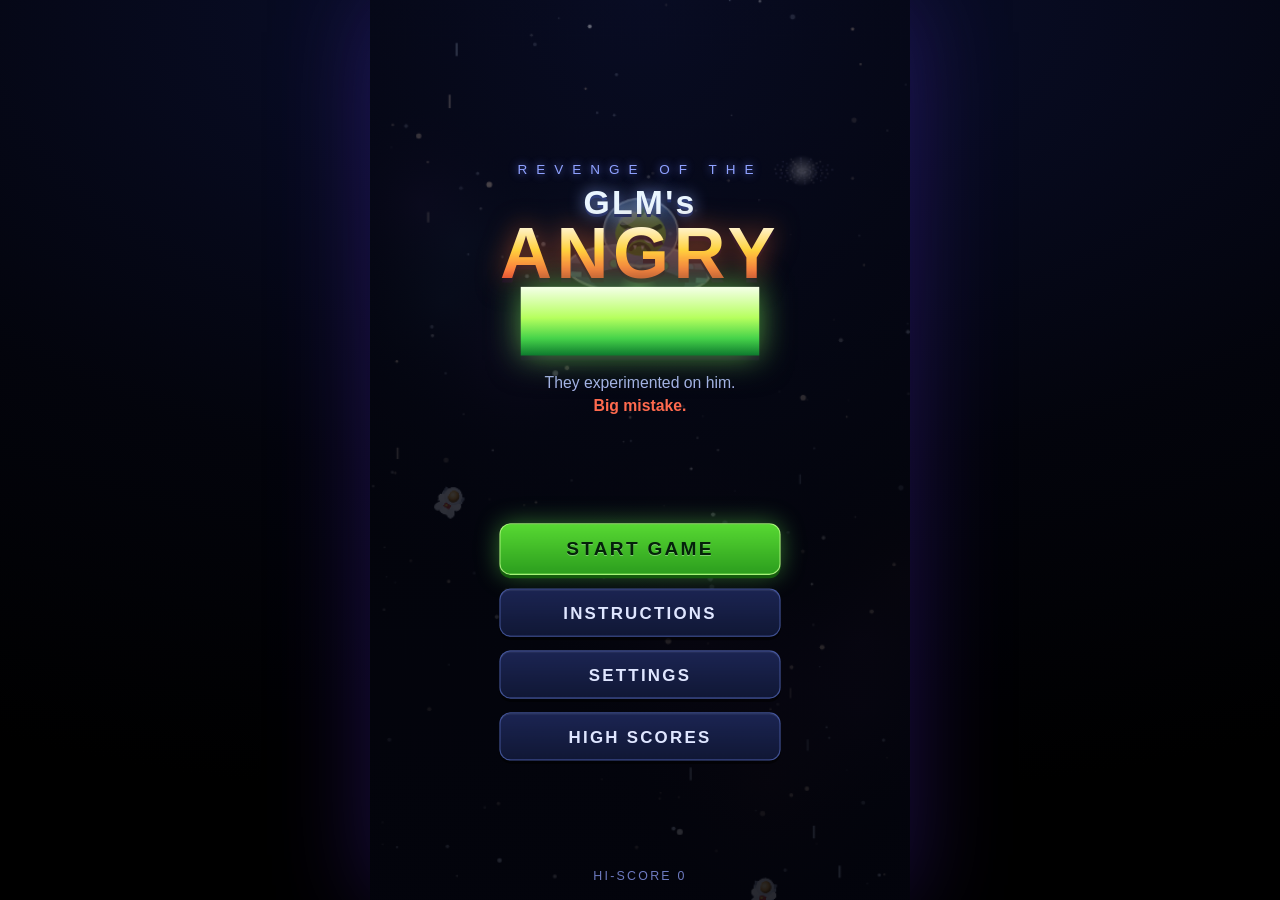
<file: index.html>
<!DOCTYPE html>
<html lang="en">
<head>
<meta charset="UTF-8">
<meta name="viewport" content="width=device-width, initial-scale=1.0, maximum-scale=1.0, user-scalable=no, viewport-fit=cover">
<meta name="mobile-web-app-capable" content="yes">
<meta name="apple-mobile-web-app-capable" content="yes">
<title>GLM's Angry Alien</title>
<link rel="icon" href="data:image/svg+xml,%3Csvg xmlns='http://www.w3.org/2000/svg' viewBox='0 0 32 32'%3E%3Cellipse cx='16' cy='20' rx='14' ry='6' fill='%239f7dff'/%3E%3Ccircle cx='16' cy='13' r='7' fill='%23b6ff5e'/%3E%3C/svg%3E">
<link rel="stylesheet" href="css/style.css">
</head>
<body>
<div id="viewport">
  <div id="stage">
    <canvas id="game" width="480" height="800" aria-label="Angry Alien game canvas"></canvas>

    <!-- ======== HUD (during play) ======== -->
    <div id="hud" class="hidden">
      <div id="hud-top">
        <div class="hud-block left">
          <div class="hud-label">SCORE</div>
          <div id="hud-score" class="hud-value">0</div>
          <div id="hud-lives" class="hud-lives" title="Lives"></div>
        </div>
        <div class="hud-block right">
          <div class="hud-label">WAVE</div>
          <div id="hud-wave" class="hud-value">1</div>
        </div>
      </div>
      <div id="hud-shield-wrap" title="Shield">
        <div id="hud-shield-label">SHIELD</div>
        <div id="hud-shield-bar"><div id="hud-shield-fill"></div></div>
      </div>
      <div id="hud-powers"></div>
      <div id="boss-bar" class="hidden">
        <div id="boss-name">USS PAYBACK</div>
        <div id="boss-bar-track"><div id="boss-bar-fill"></div></div>
      </div>
      <div id="wave-banner" class="hidden"></div>
      <button id="btn-pause" class="icon-btn" title="Pause (P)" aria-label="Pause">&#10073;&#10073;</button>
    </div>

    <!-- ======== SCREENS ======== -->
    <div id="screen-title" class="screen active">
      <div class="title-stack">
        <div class="mini-label">REVENGE OF THE</div>
        <h1 id="game-title"><span class="t-name">GLM's</span><br><span class="t-main">ANGRY</span><br><span class="t-main t-green">ALIEN</span></h1>
        <div class="tagline">They experimented on him.<br><b>Big mistake.</b></div>
      </div>
      <div class="menu">
        <button class="btn btn-primary" id="btn-start">START GAME</button>
        <button class="btn" id="btn-continue" data-needs-save hidden>CONTINUE &mdash; WAVE <span id="continue-wave">1</span></button>
        <button class="btn" id="btn-instructions">INSTRUCTIONS</button>
        <button class="btn" id="btn-settings">SETTINGS</button>
        <button class="btn" id="btn-scores">HIGH SCORES</button>
      </div>
      <div class="footer-note" id="title-hi">HI-SCORE 0</div>
    </div>

    <div id="screen-instructions" class="screen">
      <h2 class="screen-title">MISSION BRIEFING</h2>
      <div class="instr-scroll">
        <p class="story">Human scientists captured you, poked you with needles and gave you <i>terrible</i> cafeteria food.
        You escaped. You stole a saucer. Now the human space fleet pays.</p>
        <div class="ctrl-grid">
          <div><b>Keyboard</b><br>Arrows / WASD to fly<br>P or Esc to pause</div>
          <div><b>Mouse</b><br>Move to steer,<br>saucer follows pointer</div>
          <div><b>Touch</b><br>Touch and <b>drag</b><br>anywhere to fly</div>
        </div>
        <p class="hint">Your blaster fires automatically. Just fly, dodge and destroy.</p>
        <div id="enemy-gallery" class="gallery"></div>
        <div class="legend">
          <div><span class="dot d-rapid"></span>RAPID FIRE <em>20s</em></div>
          <div><span class="dot d-triple"></span>TRIPLE SHOT <em>20s</em></div>
          <div><span class="dot d-dmg"></span>HEAVY PLASMA <em>20s</em></div>
          <div><span class="dot d-shield"></span>SHIELD BOOST</div>
        </div>
        <p class="hint red">Astronauts ejecting from destroyed ships are worth <b>25 points</b> each.
        You know what to do. <em>(The splat is very satisfying.)</em></p>
        <p class="hint">Your shield regenerates over time. When it's gone, the next hit costs a life. Boss carrier every 5 waves!</p>
      </div>
      <button class="btn back-btn" data-back>BACK</button>
    </div>

    <div id="screen-settings" class="screen">
      <h2 class="screen-title">SETTINGS</h2>
      <div class="settings-body">
        <label class="setting">
          <span>MUSIC VOLUME</span>
          <input type="range" id="set-music" min="0" max="100" value="60">
        </label>
        <label class="setting">
          <span>SOUND FX VOLUME</span>
          <input type="range" id="set-sfx" min="0" max="100" value="80">
        </label>
        <label class="setting check">
          <span>MUTE ALL</span>
          <input type="checkbox" id="set-mute">
        </label>
        <button class="btn small warn" id="btn-reset-scores">RESET HIGH SCORES</button>
        <div class="save-note">Scores & settings are saved on this device.</div>
      </div>
      <button class="btn back-btn" data-back>BACK</button>
    </div>

    <div id="screen-scores" class="screen">
      <h2 class="screen-title">TOP 10 PILOTS</h2>
      <ol id="scores-list" class="scores-list"></ol>
      <button class="btn back-btn" data-back>BACK</button>
    </div>

    <div id="screen-pause" class="screen">
      <h2 class="screen-title">PAUSED</h2>
      <div class="menu">
        <button class="btn btn-primary" id="btn-resume">RESUME</button>
        <button class="btn" id="btn-restart">RESTART RUN</button>
        <button class="btn" id="btn-quit">QUIT TO TITLE</button>
      </div>
    </div>

    <div id="screen-gameover" class="screen">
      <h2 class="screen-title go-title">SAUCER DOWN</h2>
      <div class="go-sub" id="go-quote">"This isn't over, humans..."</div>
      <div class="go-stats">
        <div><span>SCORE</span><b id="go-score">0</b></div>
        <div><span>WAVE</span><b id="go-wave">1</b></div>
        <div><span>BEST</span><b id="go-best">0</b></div>
      </div>
      <div id="go-newhigh" class="newhigh hidden">&#9733; NEW HIGH SCORE &#9733;</div>
      <div class="go-name-row hidden" id="go-name-row">
        <label for="go-name">PILOT TAG</label>
        <input id="go-name" maxlength="8" value="ANGRY-1" autocomplete="off" spellcheck="false">
        <button class="btn small" id="btn-save-score">SAVE</button>
      </div>
      <div class="menu">
        <button class="btn btn-primary" id="btn-go-continue">CONTINUE &mdash; WAVE <span id="go-continue-wave">1</span></button>
        <button class="btn" id="btn-go-restart">NEW RUN</button>
        <button class="btn" id="btn-go-title">TITLE SCREEN</button>
      </div>
    </div>
  </div>
</div>

<script src="js/core/rng.js"></script>
<script src="js/core/collide.js"></script>
<script src="js/core/waves.js"></script>
<script src="js/core/score.js"></script>
<script src="js/config.js"></script>
<script src="js/save.js"></script>
<script src="js/audio.js"></script>
<script src="js/sprites.js"></script>
<script src="js/background.js"></script>
<script src="js/entities.js"></script>
<script src="js/game.js"></script>
<script src="js/ui.js"></script>
<script src="js/main.js"></script>
</body>
</html>
</file>
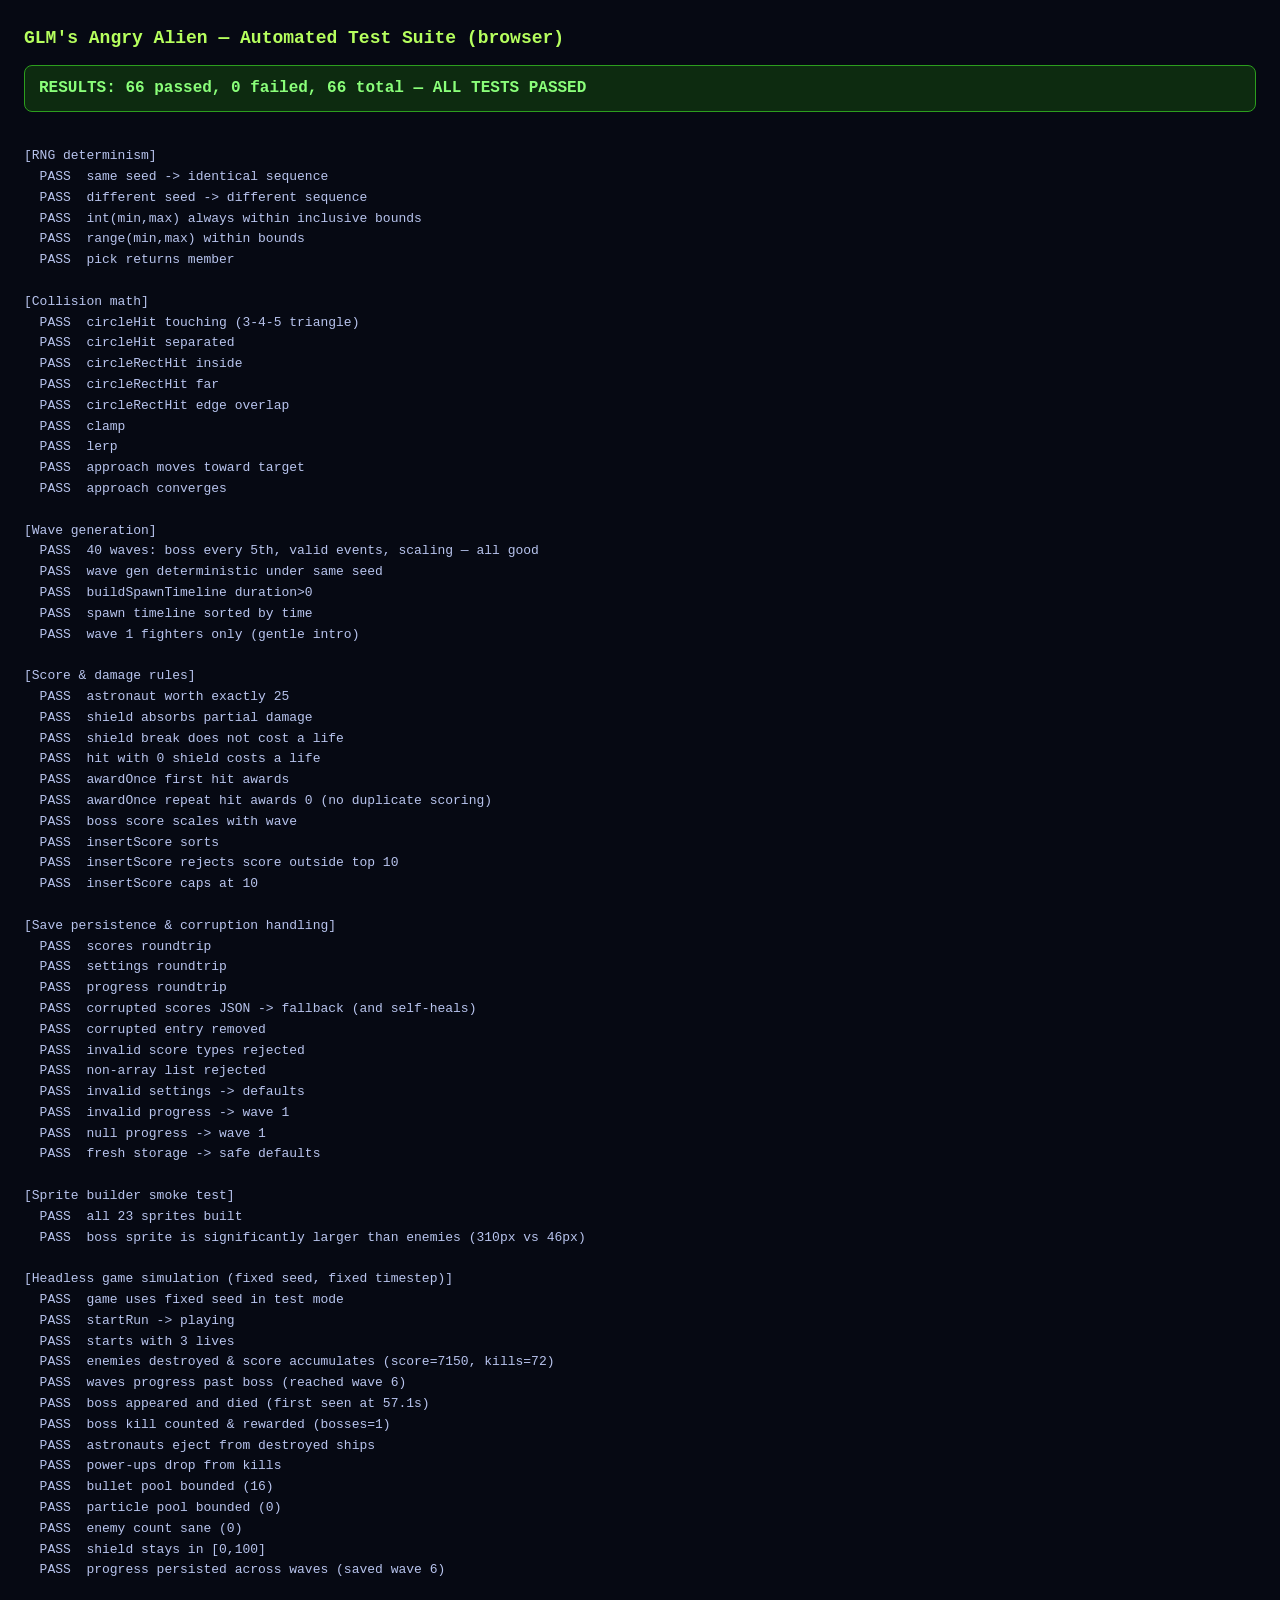
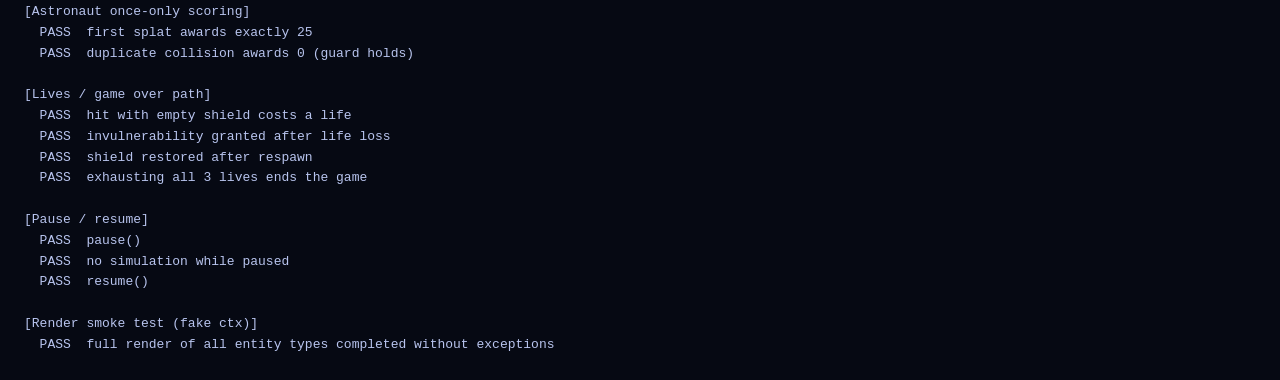
<file: tests/tests.html>
<!DOCTYPE html>
<html lang="en">
<head>
<meta charset="UTF-8">
<title>GLM's Angry Alien — Automated Tests</title>
<style>
  body { font: 13px/1.6 Consolas, monospace; background: #060913; color: #b8c4ee; margin: 24px; }
  h1 { color: #b6ff5e; font-size: 18px; }
  #result { font-size: 16px; font-weight: bold; margin: 12px 0; padding: 10px 14px; border-radius: 8px; }
  .pass { background: #0d2b10; color: #8aff7a; border: 1px solid #2c9e1e; }
  .fail { background: #33110d; color: #ff8a7a; border: 1px solid #a11414; }
  canvas { display: none; }
</style>
</head>
<body>
<h1>GLM's Angry Alien — Automated Test Suite (browser)</h1>
<div id="result">running…</div>
<pre id="out"></pre>
<!-- real game modules -->
<script src="../js/core/rng.js"></script>
<script src="../js/core/collide.js"></script>
<script src="../js/core/waves.js"></script>
<script src="../js/core/score.js"></script>
<script src="../js/config.js"></script>
<script src="../js/save.js"></script>
<script src="../js/audio.js"></script>
<script src="../js/sprites.js"></script>
<script src="../js/background.js"></script>
<script src="../js/entities.js"></script>
<script src="../js/game.js"></script>
<!-- suite -->
<script src="suite.js"></script>
<script>
(function () {
  'use strict';
  var out = document.getElementById('out');
  // real offscreen canvas context = strongest smoke test
  var off = document.createElement('canvas');
  off.width = 480; off.height = 800;
  window.__makeFakeCtx = function () { return off.getContext('2d'); };

  var result = window.AAsuite.runSuite(window.AA, function (line) {
    out.appendChild(document.createTextNode(line + '\n'));
  });
  var el = document.getElementById('result');
  el.textContent = 'RESULTS: ' + result.passed + ' passed, ' + result.failed + ' failed, ' + result.total + ' total — ' +
    (result.failed ? 'FAIL' : 'ALL TESTS PASSED');
  el.className = result.failed ? 'fail' : 'pass';
  window.testResults = result;
})();
</script>
</body>
</html>
</file>
<file: css/style.css>
/* ============================================================
   GLM's Angry Alien — stylesheet
   Fixed 480x800 logical stage, scaled to fit viewport (letterboxed)
   ============================================================ */
* { margin: 0; padding: 0; box-sizing: border-box; }

html, body {
  width: 100%; height: 100%;
  background: #03040c;
  overflow: hidden;
  touch-action: none;
  -webkit-user-select: none; user-select: none;
  -webkit-tap-highlight-color: transparent;
  font-family: "Segoe UI", "Trebuchet MS", Arial, sans-serif;
  color: #dfe6ff;
}

#viewport { position: fixed; inset: 0; display: block; background: radial-gradient(120% 90% at 50% 0%, #0b1030 0%, #03040c 60%, #000 100%); }

/* Stage is authored at 480x800 and scaled by JS */
#stage {
  position: absolute; left: 0; top: 0;
  width: 480px; height: 800px;
  transform-origin: 0 0;
  background: #04060f;
  box-shadow: 0 0 80px rgba(80, 40, 200, .35);
  overflow: hidden;
}
#game { position: absolute; inset: 0; width: 480px; height: 800px; display: block; background: #04060f; }

.hidden { display: none !important; }

/* ---------------- HUD ---------------- */
#hud { position: absolute; inset: 0; pointer-events: none; z-index: 5; }
#hud-top { position: absolute; top: 8px; left: 10px; right: 10px; display: flex; justify-content: space-between; }
.hud-block.left { text-align: left; }
.hud-block.right { text-align: right; }
.hud-label { font-size: 10px; letter-spacing: 3px; color: #7f8cd8; text-shadow: 0 0 6px rgba(90,110,255,.8); }
.hud-value { font-size: 26px; font-weight: 800; color: #fff; text-shadow: 0 0 10px rgba(120,140,255,.9), 0 2px 2px #000; font-variant-numeric: tabular-nums; line-height: 1.05; }
.hud-lives { margin-top: 4px; height: 18px; }
.life-pip {
  display: inline-block; width: 22px; height: 12px; margin-right: 4px; border-radius: 50% / 100% 100% 45% 45%;
  background: radial-gradient(60% 80% at 50% 35%, #d9ffd0 0%, #7ef04e 45%, #1d8f2e 100%);
  box-shadow: 0 0 6px rgba(110,255,110,.7); position: relative;
}
.life-pip::after { content: ""; position: absolute; left: 7px; top: -5px; width: 8px; height: 8px; border-radius: 50%;
  background: radial-gradient(circle at 35% 35%, #eaffea, #46d34a 70%); }

#hud-shield-wrap { position: absolute; top: 62px; left: 10px; width: 132px; }
#hud-shield-label { font-size: 9px; letter-spacing: 3px; color: #63e0ff; text-shadow: 0 0 6px rgba(0,180,255,.8); margin-bottom: 2px; }
#hud-shield-bar { height: 9px; border: 1px solid rgba(90,200,255,.55); border-radius: 5px; background: rgba(5, 20, 40, .7); overflow: hidden; }
#hud-shield-fill { height: 100%; width: 100%; border-radius: 4px;
  background: linear-gradient(90deg, #0e7fd6, #35e6ff 60%, #a8fbff);
  box-shadow: 0 0 8px rgba(60, 220, 255, .8); transition: width .12s linear; }
#hud-shield-fill.low { background: linear-gradient(90deg, #d61a1a, #ff7035 60%, #ffc39b); box-shadow: 0 0 8px rgba(255, 90, 40, .9); }
#hud-shield-fill.recharging { animation: shieldPulse 1s infinite; }
@keyframes shieldPulse { 0%,100% { opacity: 1; } 50% { opacity: .55; } }

#hud-powers { position: absolute; top: 62px; right: 10px; display: flex; flex-direction: column; gap: 5px; align-items: flex-end; }
.power-chip {
  display: flex; align-items: center; gap: 6px; padding: 3px 7px 3px 4px; border-radius: 12px;
  background: rgba(8, 14, 34, .82); border: 1px solid rgba(120, 150, 255, .4); font-size: 10px; letter-spacing: 1px;
}
.power-chip .p-ico { width: 18px; height: 18px; border-radius: 50%; display: flex; align-items: center; justify-content: center;
  font-weight: 900; font-size: 11px; color: #04060f; }
.power-chip .p-bar { width: 42px; height: 4px; background: rgba(255,255,255,.12); border-radius: 2px; overflow: hidden; }
.power-chip .p-fill { height: 100%; border-radius: 2px; }
.pc-rapid .p-ico { background: #ffd23e; box-shadow: 0 0 8px #ffd23e; }
.pc-triple .p-ico { background: #ff5ec8; box-shadow: 0 0 8px #ff5ec8; }
.pc-dmg .p-ico { background: #ff7a3e; box-shadow: 0 0 8px #ff7a3e; }
.pc-rapid .p-fill { background: #ffd23e; }
.pc-triple .p-fill { background: #ff5ec8; }
.pc-dmg .p-fill { background: #ff7a3e; }

#boss-bar { position: absolute; top: 8px; left: 60px; right: 60px; text-align: center; pointer-events: none; }
#boss-name { font-size: 10px; letter-spacing: 4px; color: #ff9d7a; text-shadow: 0 0 8px rgba(255,80,40,.8); margin-bottom: 2px; }
#boss-bar-track { height: 10px; border: 1px solid rgba(255,120,80,.7); border-radius: 6px; background: rgba(30, 6, 6, .75); overflow: hidden; }
#boss-bar-fill { height: 100%; width: 100%; background: linear-gradient(90deg, #a11414, #ff4a2a 55%, #ffb03a); box-shadow: 0 0 10px rgba(255, 80, 40, .9); transition: width .15s linear; }

#wave-banner {
  position: absolute; top: 34%; left: 0; right: 0; text-align: center;
  font-size: 44px; font-weight: 900; letter-spacing: 6px; color: #b6ff5e;
  text-shadow: 0 0 18px rgba(140, 255, 60, .8), 0 4px 0 #0a3a0a;
  animation: bannerIn 2.1s ease forwards; z-index: 6;
}
#wave-banner.boss { color: #ff5a3c; text-shadow: 0 0 22px rgba(255, 70, 30, .9), 0 4px 0 #3a0a06; font-size: 38px; }
@keyframes bannerIn {
  0% { opacity: 0; transform: scale(.4); }
  16% { opacity: 1; transform: scale(1.12); }
  24% { transform: scale(1); }
  78% { opacity: 1; }
  100% { opacity: 0; transform: scale(1.06); }
}

#btn-pause {
  position: absolute; right: 10px; bottom: 10px; pointer-events: auto;
  width: 40px; height: 40px; border-radius: 50%; border: 1px solid rgba(140,160,255,.5);
  background: rgba(10, 16, 40, .8); color: #cdd6ff; font-size: 13px; cursor: pointer;
}

/* ---------------- Screens ---------------- */
.screen {
  position: absolute; inset: 0; z-index: 10;
  display: none; flex-direction: column; align-items: center;
  padding: 26px 18px 30px;
  background: radial-gradient(130% 100% at 50% 0%, rgba(10, 14, 40, .55) 0%, rgba(3, 4, 12, .82) 70%);
}
.screen.active { display: flex; animation: screenIn .35s ease; }
@keyframes screenIn { from { opacity: 0; transform: translateY(10px); } to { opacity: 1; transform: none; } }

.mini-label { font-size: 12px; letter-spacing: 8px; color: #8fa2ff; margin-bottom: 6px; text-shadow: 0 0 8px rgba(100,120,255,.9); }

.title-stack { margin-top: 118px; text-align: center; animation: hover 4s ease-in-out infinite; }
@keyframes hover { 0%,100% { transform: translateY(0); } 50% { transform: translateY(-8px); } }
#game-title { line-height: .95; font-weight: 900; font-family: "Arial Black", "Segoe UI", sans-serif; }
#game-title .t-name {
  font-size: 30px; color: #eaf6ff; letter-spacing: 2px;
  text-shadow: 0 0 14px rgba(140, 170, 255, .9), 0 3px 0 #101a4a;
}
#game-title .t-main {
  display: inline-block; font-size: 64px; letter-spacing: 4px;
  background: linear-gradient(180deg, #ffffff 0%, #ffd23e 45%, #ff7a3e 75%, #d92b2b 100%);
  -webkit-background-clip: text; background-clip: text; color: transparent;
  filter: drop-shadow(0 0 12px rgba(255, 120, 40, .55)) drop-shadow(0 4px 0 rgba(20, 8, 40, .9));
}
#game-title .t-green {
  background: linear-gradient(180deg, #f4ffe8 0%, #b6ff5e 45%, #46d34a 75%, #0e7a2e 100%);
  filter: drop-shadow(0 0 14px rgba(120, 255, 80, .6)) drop-shadow(0 4px 0 rgba(20, 8, 40, .9));
}
.tagline { margin-top: 14px; font-size: 14px; color: #aab7ee; line-height: 1.45; }
.tagline b { color: #ff6a4e; }

.menu { margin-top: auto; margin-bottom: auto; display: flex; flex-direction: column; gap: 12px; width: 250px; }
.btn {
  font-family: inherit; font-size: 15px; font-weight: 700; letter-spacing: 2px;
  padding: 12px 10px; border-radius: 10px; cursor: pointer; color: #dfe6ff;
  background: linear-gradient(180deg, #1b2452 0%, #101735 100%);
  border: 1px solid rgba(120, 150, 255, .45);
  box-shadow: 0 3px 0 rgba(0,0,0,.5), inset 0 1px 0 rgba(255,255,255,.08);
  transition: transform .08s ease, box-shadow .15s ease, filter .15s ease;
}
.btn:hover { filter: brightness(1.25); box-shadow: 0 3px 0 rgba(0,0,0,.5), 0 0 16px rgba(110,140,255,.5); }
.btn:active { transform: translateY(2px); box-shadow: 0 1px 0 rgba(0,0,0,.5); }
.btn-primary {
  background: linear-gradient(180deg, #57d832 0%, #2c9e1e 100%);
  border-color: rgba(190, 255, 140, .8); color: #04220a; font-size: 17px;
  text-shadow: 0 1px 0 rgba(255,255,255,.35);
  box-shadow: 0 3px 0 #135c0c, 0 0 22px rgba(110, 255, 90, .4);
}
.btn-primary:hover { box-shadow: 0 3px 0 #135c0c, 0 0 30px rgba(130, 255, 100, .7); }
.btn.small { font-size: 12px; padding: 8px; }
.btn.warn { border-color: rgba(255, 120, 100, .6); color: #ffb3a3; }
.back-btn { width: 250px; margin-top: auto; }
.footer-note { position: absolute; bottom: 16px; left: 0; right: 0; text-align: center; font-size: 11px; letter-spacing: 2px; color: #6d7ac0; }

.screen-title {
  margin-top: 12px; font-size: 30px; letter-spacing: 4px; font-weight: 900; color: #fff;
  text-shadow: 0 0 16px rgba(120, 150, 255, .8), 0 3px 0 #0d1440;
}
.go-title { color: #ff6a4e; text-shadow: 0 0 18px rgba(255, 80, 40, .8), 0 3px 0 #3a0a06; }
.go-sub { margin-top: 8px; font-size: 13px; font-style: italic; color: #9fb0f0; }
.go-stats { margin-top: 18px; display: flex; gap: 26px; }
.go-stats div { text-align: center; }
.go-stats span { display: block; font-size: 10px; letter-spacing: 3px; color: #7f8cd8; }
.go-stats b { font-size: 26px; color: #fff; text-shadow: 0 0 10px rgba(140,170,255,.8); }
.newhigh { margin-top: 12px; font-size: 16px; font-weight: 900; letter-spacing: 3px; color: #ffd23e;
  text-shadow: 0 0 14px rgba(255, 210, 60, .9); animation: bannerIn 1.2s ease infinite alternate; }
.go-name-row { margin-top: 14px; display: flex; align-items: center; gap: 8px; font-size: 11px; letter-spacing: 2px; color: #7f8cd8; }
#go-name {
  width: 130px; padding: 8px; text-align: center; font-size: 15px; font-weight: 700; letter-spacing: 2px;
  background: #0a1028; border: 1px solid rgba(120,150,255,.5); border-radius: 8px; color: #fff; outline: none;
  -webkit-user-select: text; user-select: text;
}

/* Instructions */
.instr-scroll { margin-top: 10px; flex: 1; overflow-y: auto; padding-right: 4px; width: 100%; pointer-events: auto; }
.instr-scroll::-webkit-scrollbar { width: 4px; }
.instr-scroll::-webkit-scrollbar-thumb { background: #3a479c; border-radius: 2px; }
.story { font-size: 13px; line-height: 1.5; color: #c3cdf5; background: rgba(14, 20, 52, .7); border: 1px solid rgba(110, 140, 255, .3); border-radius: 10px; padding: 10px 12px; }
.ctrl-grid { display: grid; grid-template-columns: 1fr 1fr 1fr; gap: 8px; margin-top: 10px; }
.ctrl-grid div { font-size: 11px; line-height: 1.5; color: #aab7ee; background: rgba(10, 16, 40, .7); border: 1px solid rgba(110, 140, 255, .25); border-radius: 8px; padding: 8px; }
.ctrl-grid b { color: #8fe0ff; letter-spacing: 1px; }
.hint { margin-top: 10px; font-size: 12px; line-height: 1.5; color: #aab7ee; }
.hint.red { color: #ffab97; }
.hint em { color: #ffd23e; font-style: normal; }
.gallery { margin-top: 12px; display: flex; justify-content: space-around; align-items: flex-end; background: rgba(8, 12, 34, .6); border: 1px solid rgba(110,140,255,.25); border-radius: 10px; padding: 10px 6px 4px; }
.gallery figure { text-align: center; }
.gallery figcaption { margin-top: 3px; font-size: 9px; letter-spacing: 1px; color: #8fa2ff; }
.legend { margin-top: 10px; display: grid; grid-template-columns: 1fr 1fr; gap: 6px; font-size: 11px; color: #c3cdf5; }
.legend div { display: flex; align-items: center; gap: 7px; }
.legend em { margin-left: auto; color: #6d7ac0; font-style: normal; font-size: 10px; }
.dot { width: 14px; height: 14px; border-radius: 50%; display: inline-block; flex: 0 0 auto; }
.d-rapid { background: radial-gradient(circle at 35% 30%, #fff3c0, #ffd23e 60%, #b98a00); box-shadow: 0 0 7px #ffd23e; }
.d-triple { background: radial-gradient(circle at 35% 30%, #ffd7ef, #ff5ec8 60%, #a1136f); box-shadow: 0 0 7px #ff5ec8; }
.d-dmg { background: radial-gradient(circle at 35% 30%, #ffd7c2, #ff7a3e 60%, #a33410); box-shadow: 0 0 7px #ff7a3e; }
.d-shield { background: radial-gradient(circle at 35% 30%, #d9f8ff, #35e6ff 60%, #0864a8); box-shadow: 0 0 7px #35e6ff; }

/* Settings */
.settings-body { margin-top: 24px; width: 280px; display: flex; flex-direction: column; gap: 18px; }
.setting span { display: block; font-size: 11px; letter-spacing: 3px; color: #7f8cd8; margin-bottom: 8px; }
.setting input[type=range] { width: 100%; accent-color: #57d832; }
.setting.check { flex-direction: row; align-items: center; justify-content: space-between; }
.setting.check input { width: 22px; height: 22px; accent-color: #ff5a3c; }
.save-note { font-size: 11px; color: #6d7ac0; text-align: center; }

/* Scores */
.scores-list { margin-top: 18px; width: 300px; list-style: none; flex: 1; overflow-y: auto; }
.scores-list li {
  display: flex; align-items: center; gap: 10px; padding: 7px 12px; margin-bottom: 6px; font-size: 14px;
  background: rgba(10, 16, 40, .75); border: 1px solid rgba(110, 140, 255, .25); border-radius: 8px;
}
.scores-list .rk { width: 26px; color: #ffd23e; font-weight: 800; }
.scores-list .nm { flex: 1; color: #dfe6ff; letter-spacing: 1px; overflow: hidden; text-overflow: ellipsis; white-space: nowrap; }
.scores-list .sc { font-weight: 800; color: #8fe0ff; font-variant-numeric: tabular-nums; }
.scores-list .wv { font-size: 10px; color: #6d7ac0; width: 42px; text-align: right; }
.scores-list li.top1 { border-color: rgba(255, 210, 60, .7); box-shadow: 0 0 12px rgba(255, 210, 60, .25); }
.scores-empty { margin-top: 30px; color: #6d7ac0; font-size: 13px; }

/* Deterministic test overlay */
#test-panel {
  position: absolute; left: 8px; bottom: 8px; z-index: 30; max-width: 464px;
  font: 10px/1.5 Consolas, monospace; color: #9eff8a; background: rgba(0, 10, 4, .85);
  border: 1px solid #2c9e1e; border-radius: 6px; padding: 8px 10px; pointer-events: none;
  white-space: pre-wrap;
}
#test-panel.fail { color: #ff8a7a; border-color: #a11414; }
</file>
